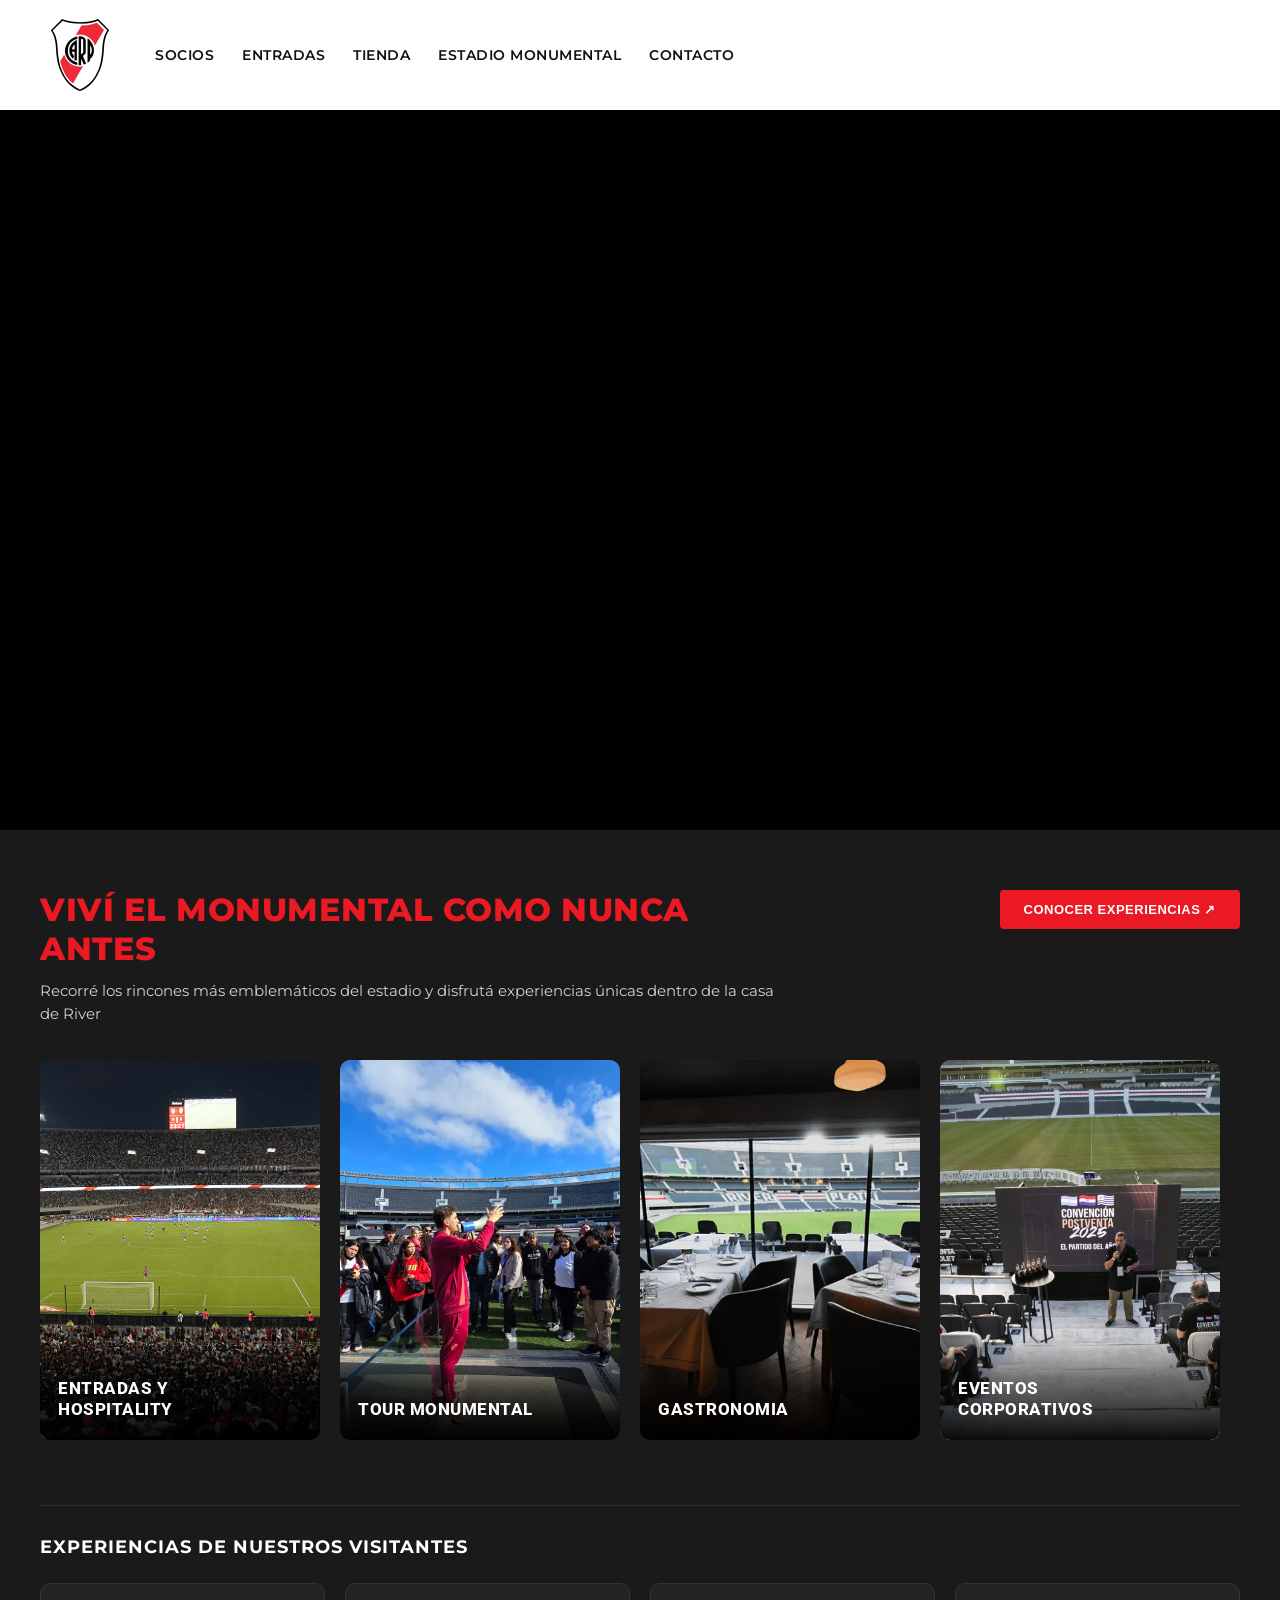
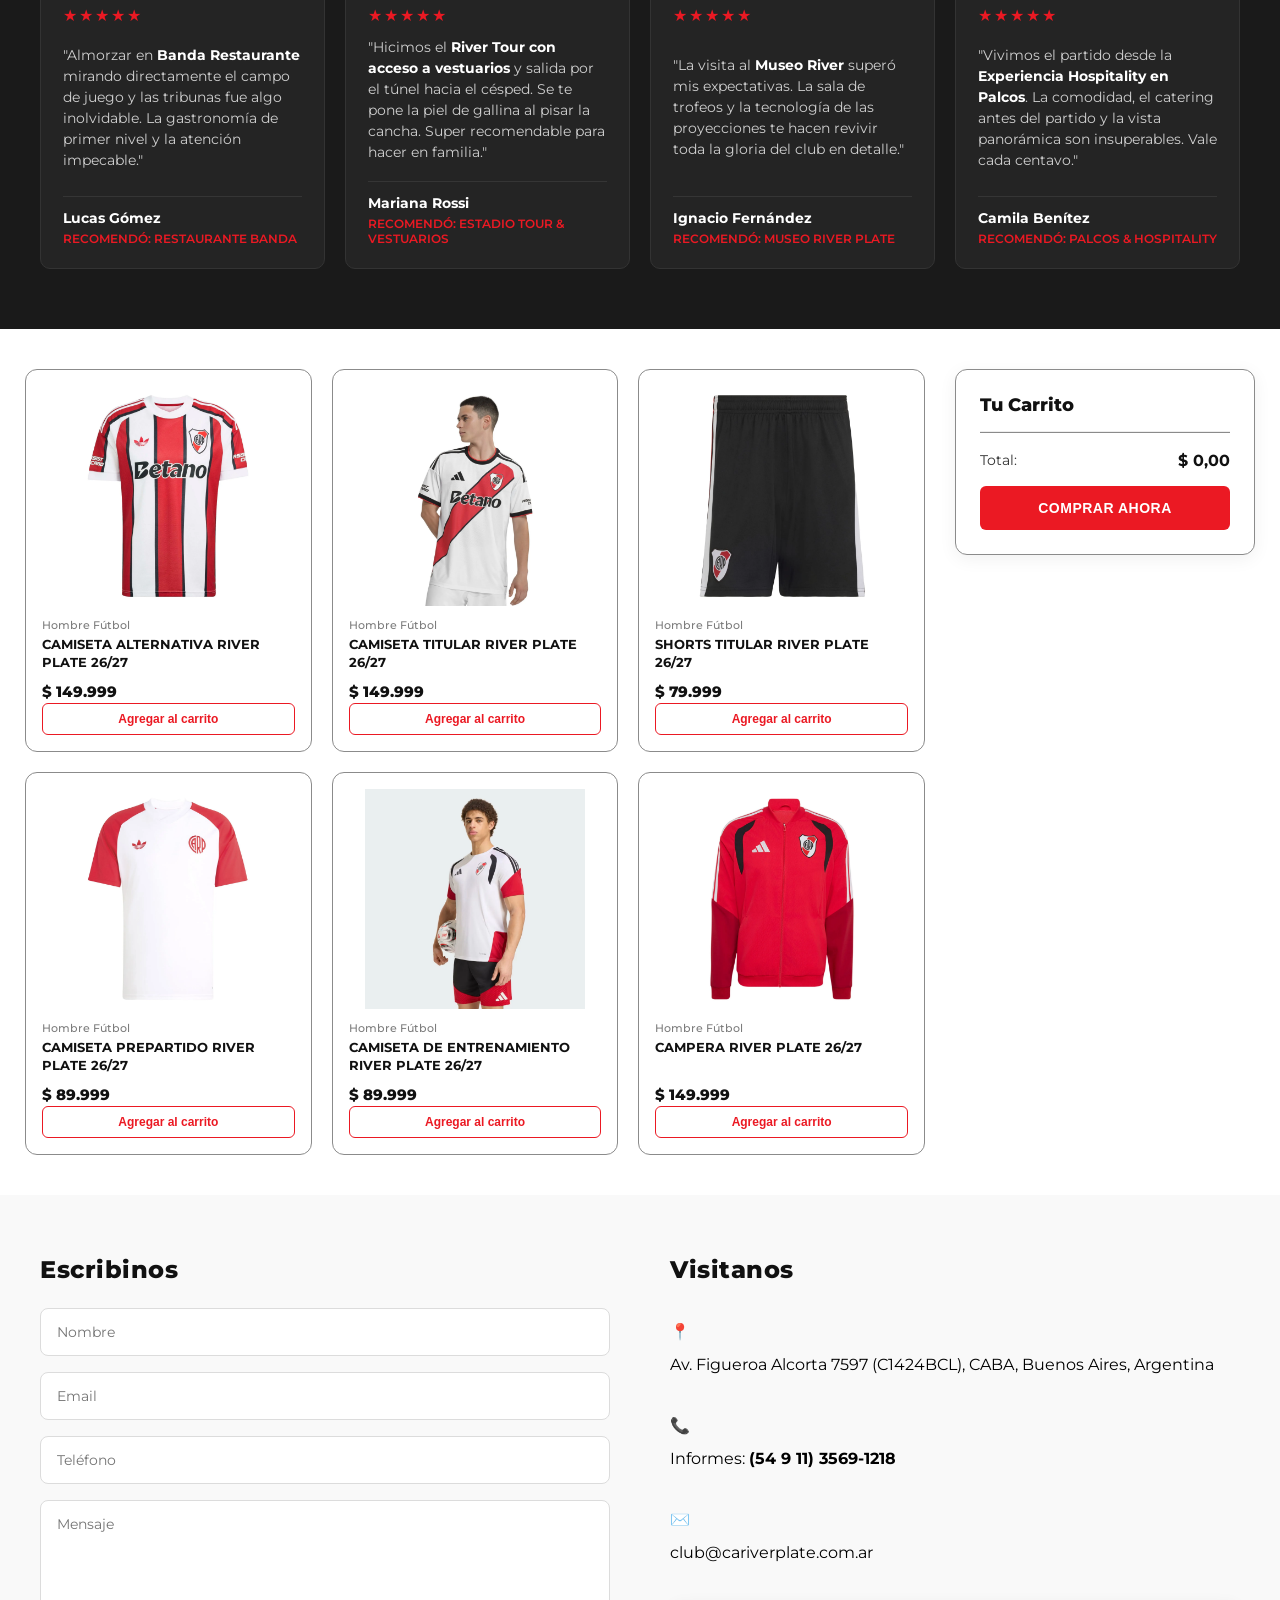
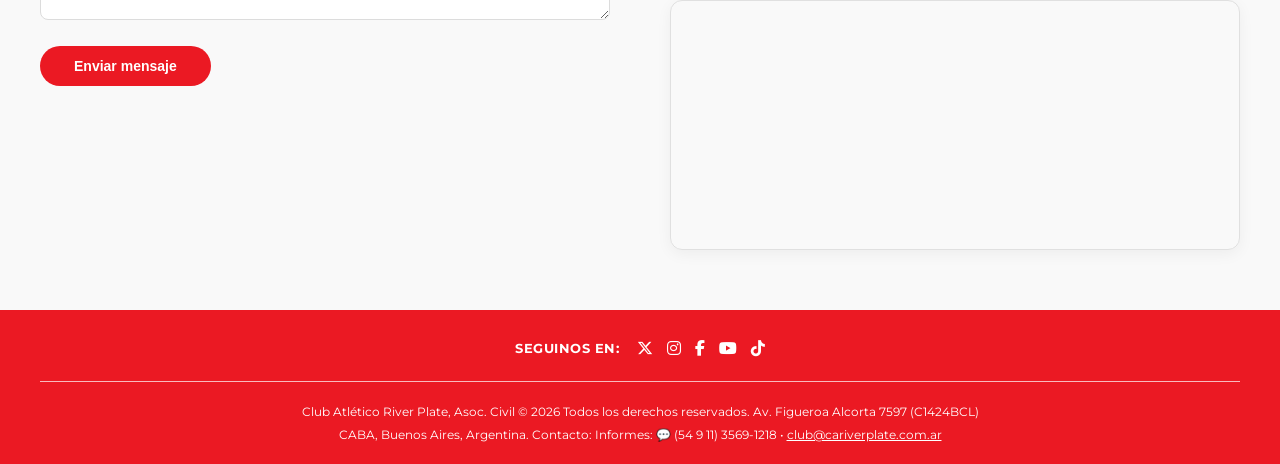
<file: index.html>
<!DOCTYPE html>
<html lang="en">
<head>
    <meta charset="UTF-8">
    <meta name="viewport" content="width=device-width, initial-scale=1.0">
    <link rel="preconnect" href="https://fonts.googleapis.com">
    <link rel="preconnect" href="https://fonts.gstatic.com" crossorigin>
    <link href="https://fonts.googleapis.com/css2?family=Open+Sans:ital,wght@0,300..800;1,300..800&display=swap" rel="stylesheet">
    <link rel="preconnect" href="https://fonts.googleapis.com">
    <link rel="preconnect" href="https://fonts.gstatic.com" crossorigin>
    <link href="https://fonts.googleapis.com/css2?family=Open+Sans:ital,wght@0,300..800;1,300..800&family=Roboto:ital,wght@0,100..900;1,100..900&display=swap" rel="stylesheet">
    <link rel="stylesheet" href="https://cdnjs.cloudflare.com/ajax/libs/font-awesome/6.5.1/css/all.min.css">
    <link rel="stylesheet" href="styles.css">
    <title>Club Atletico River Plate | El mas grande</title>
    
</head>
<body>
    <header class="encabezado">
        <div>
            <img src="escudo.jpg" alt="Escudo" class="escudo">

        </div>
        <nav class="nav-menu">
            <a href="#" class="nav-item">SOCIOS</a>
            <a href="#" class="nav-item">ENTRADAS</a>
            <a href="#tienda" class="nav-item">TIENDA</a>
            <a href="#monumental" class="nav-item">ESTADIO MONUMENTAL</a>
            <a href="#contacto" class="nav-item">CONTACTO</a>
        </nav>
    </header>
    
    <main>
        <section class="videocaja">
                <video class="auto-video" autoplay muted loop playsinline>
                    <source src="monumental.mp4" type="video/mp4"> 

                </video>
        </section>


            
        <!-- SECCIÓN VIVÍ EL MONUMENTAL -->
        <section class="monumental-section" id="monumental">

            <!-- Encabezado superior con textos a la izquierda y botón a la derecha -->
            <div class="monumental-header">
                <div class="monumental-titulos">
                    <h2 class="monumental-titulo-rojo">VIVÍ EL MONUMENTAL COMO NUNCA ANTES</h2>
                    <p class="monumental-subtitulo">
                    Recorré los rincones más emblemáticos del estadio y disfrutá experiencias únicas dentro de la casa de River
                    </p>
                </div>

                
                <button type="button" class="btn-conocer-experiencias">
                CONOCER EXPERIENCIAS ↗
                </button>
            </div>

            <!-- Galería -->
            <div class="monumental-galeria">
    
                <!-- Imagen 1 -->
                <div class="experiencia-card">
                    <img src="experiencia-1.jpg" alt="Tribuna Monumental" class="experiencia-img">
                    <h4 class="experiencia-titulo">ENTRADAS Y<br>HOSPITALITY</h4>
                </div>

                <!-- Imagen 2 -->
                <div class="experiencia-card">
                    <img src="experiencia-2.jpg" alt="Vista campo de juego" class="experiencia-img">
                    <h4 class="experiencia-titulo">TOUR MONUMENTAL</h4>
                </div>

                <!-- Imagen 3 -->
                <div class="experiencia-card">
                    <img src="experiencia-3.jpg" alt="Restaurante Banda" class="experiencia-img">
                    <h4 class="experiencia-titulo">GASTRONOMIA</h4>
                </div>

                <!-- Imagen 4 -->
                <div class="experiencia-card">
                    <img src="experiencia-4.jpg" alt="Convención o Eventos" class="experiencia-img">
                    <h4 class="experiencia-titulo">EVENTOS<br>CORPORATIVOS</h4>
                </div>

            </div>
            <div class="resenas-bloque">
                <h3 class="resenas-titulo-seccion">EXPERIENCIAS DE NUESTROS VISITANTES</h3>

                <div class="resenas-grid">

                    <!-- Reseña 1: Restaurante Banda -->
                    <article class="resena-card">
                        <div class="resena-estrellas">★★★★★</div>
                        <p class="resena-texto">
                        "Almorzar en <strong>Banda Restaurante</strong> mirando directamente el campo de juego y las tribunas fue algo inolvidable. La gastronomía de primer nivel y la atención impecable."
                        </p>
                        <div class="resena-usuario">
                            <p class="resena-nombre">Lucas Gómez</p>
                            <p class="resena-servicio">Recomendó: Restaurante Banda</p>
                        </div>
                    </article>

                    <!-- Reseña 2: Tour Monumental y Vestuarios -->
                    <article class="resena-card">
                        <div class="resena-estrellas">★★★★★</div>
                        <p class="resena-texto">
                        "Hicimos el <strong>River Tour con acceso a vestuarios</strong> y salida por el túnel hacia el césped. Se te pone la piel de gallina al pisar la cancha. Super recomendable para hacer en familia."
                        </p>
                        <div class="resena-usuario">
                            <p class="resena-nombre">Mariana Rossi</p>
                            <p class="resena-servicio">Recomendó: Estadio Tour & Vestuarios</p>
                        </div>
                    </article>

                    <!-- Reseña 3: Museo River -->
                    <article class="resena-card">
                        <div class="resena-estrellas">★★★★★</div>
                        <p class="resena-texto">
                        "La visita al <strong>Museo River</strong> superó mis expectativas. La sala de trofeos y la tecnología de las proyecciones te hacen revivir toda la gloria del club en detalle."
                        </p>
                        <div class="resena-usuario">
                            <p class="resena-nombre">Ignacio Fernández</p>
                            <p class="resena-servicio">Recomendó: Museo River Plate</p>
                        </div>
                    </article>

                    <!-- Reseña 4: Hospitality & Palcos -->
                    <article class="resena-card">
                        <div class="resena-estrellas">★★★★★</div>
                        <p class="resena-texto">
                        "Vivimos el partido desde la <strong>Experiencia Hospitality en Palcos</strong>. La comodidad, el catering antes del partido y la vista panorámica son insuperables. Vale cada centavo."
                        </p>
                        <div class="resena-usuario">
                            <p class="resena-nombre">Camila Benítez</p>
                            <p class="resena-servicio">Recomendó: Palcos & Hospitality</p>
                        </div>
                    </article>
                </div>
            </div>
        </section>
        <!-- SECCIÓN TIENDA OFICIAL CON CARRITO -->
        <section class="tienda-section" id="tienda">
        
            <div class="tienda-layout">
            
                <!-- ÁREA DE PRODUCTOS (3/4 de la pantalla: Grilla 3x3) -->
                <div class="productos-grid">

                    <!-- Producto 1 -->
                    <article class="producto-card">
                        <div class="producto-img-box">
                            <img src="camiseta-alter.jpg" alt="Camiseta Alternativa" class="producto-img">
                        </div>
                        <div class="producto-info">
                            <p class="producto-categoria">Hombre Fútbol</p>
                            <h3 class="producto-nombre">CAMISETA ALTERNATIVA RIVER PLATE 26/27</h3>
                            <p class="precio-principal">$ 149.999</p>
                            <button type="button" class="btn-agregar">Agregar al carrito</button>
                        </div>
                    </article>

                    <!-- Producto 2 -->
                    <article class="producto-card">
                        <div class="producto-img-box">
                            <img src="camisetatitu.jpg" alt="Camiseta Titular" class="producto-img">
                        </div>
                        <div class="producto-info">
                            <p class="producto-categoria">Hombre Fútbol</p>
                            <h3 class="producto-nombre">CAMISETA TITULAR RIVER PLATE 26/27</h3>
                            <p class="precio-principal">$ 149.999</p>
                            <button type="button" class="btn-agregar">Agregar al carrito</button>
                        </div>
                    </article>

                    <!-- Producto 3 -->
                    <article class="producto-card">
                        <div class="producto-img-box">
                            <img src="short-titular.jpg" alt="Shorts Titular" class="producto-img">
                        </div>
                        <div class="producto-info">
                            <p class="producto-categoria">Hombre Fútbol</p>
                            <h3 class="producto-nombre">SHORTS TITULAR RIVER PLATE 26/27 </h3>
                            <p class="precio-principal">$ 79.999</p>
                            <button type="button" class="btn-agregar">Agregar al carrito</button>
                        </div>
                    </article>

                    <!-- Producto 4 -->
                    <article class="producto-card">
                        <div class="producto-img-box">
                            <img src="camiseta-pre.jpg" alt="Camiseta Prepartido" class="producto-img">
                        </div>
                        <div class="producto-info">
                            <p class="producto-categoria">Hombre Fútbol</p>
                            <h3 class="producto-nombre">CAMISETA PREPARTIDO RIVER PLATE 26/27</h3>
                            <p class="precio-principal">$ 89.999</p>
                            <button type="button" class="btn-agregar">Agregar al carrito</button>
                        </div>
                    </article>

                    <!-- Producto 5 -->
                    <article class="producto-card">
                        <div class="producto-img-box">
                            <img src="camiseta-entre.jpg" alt="Camiseta de Entrenamiento" class="producto-img">
                        </div>
                        <div class="producto-info">
                            <p class="producto-categoria">Hombre Fútbol</p>
                            <h3 class="producto-nombre">CAMISETA DE ENTRENAMIENTO RIVER PLATE 26/27</h3>
                            <p class="precio-principal">$ 89.999</p>
                            <button type="button" class="btn-agregar">Agregar al carrito</button>
                        </div>
                    </article>

                    <!-- Producto 6 -->
                    <article class="producto-card">
                        <div class="producto-img-box">
                            <img src="campera.jpg" alt="Campera Roja" class="producto-img">
                        </div>
                        <div class="producto-info">
                            <p class="producto-categoria">Hombre Fútbol</p>
                            <h3 class="producto-nombre">CAMPERA RIVER PLATE 26/27</h3>
                            <p class="precio-principal">$ 149.999</p>
                            <button type="button" class="btn-agregar">Agregar al carrito</button>
                        </div>
                    </article>
                </div>

                <!-- ÁREA DE CARRITO (1/4 de la pantalla) -->
                <aside class="carrito-panel">
                    <div class="carrito-header">
                        <h3>Tu Carrito</h3>
                
                    </div>


                    <!-- Resumen final y botón Comprar -->
                    <div class="carrito-footer">
                        <div class="carrito-subtotal">
                            <p>Total:</p>
                            <strong>$ 0,00</strong>
                        </div>
                        <button type="button" class="btn-comprar">COMPRAR AHORA</button>
                    </div>
                </aside>
            </div>

        </section>
        <!-- SECCIÓN DE CONTACTO Y UBICACIÓN -->
        <section class="contacto-section" id="contacto">
        <div class="contacto-container">

            <!-- COLUMNA IZQUIERDA: FORMULARIO DE MENSAJE -->
            <div class="contacto-formulario-col">
            <h2 class="contacto-titulo">Escribinos</h2>
            
            <form class="formulario-contacto" >
                <div class="campo-grupo">
                <input type="text" placeholder="Nombre" class="input-contacto" required>
                </div>

                <div class="campo-grupo">
                <input type="email" placeholder="Email" class="input-contacto" required>
                </div>

                <div class="campo-grupo">
                <input type="tel" placeholder="Teléfono" class="input-contacto">
                </div>

                <div class="campo-grupo">
                <textarea placeholder="Mensaje" rows="5" class="input-contacto textarea-contacto" required></textarea>
                </div>

                <!-- Botón de enviar estilo River (sin redirección) -->
                <button type="submit" class="btn-enviar-contacto">
                Enviar mensaje
                </button>
            </form>
            </div>

            <!-- COLUMNA DERECHA: INFORMACIÓN OFICIAL Y MAPA MONUMENTAL -->
            <div class="contacto-info-col">
            <h2 class="contacto-titulo">Visitanos</h2>

            <div class="info-detalles">
                <!-- Dirección oficial -->
                <p class="info-item">
                <p class="info-icono">📍</p>
                <p>Av. Figueroa Alcorta 7597 (C1424BCL), CABA, Buenos Aires, Argentina</p>
                </p>

                <!-- WhatsApp Informes -->
                <p class="info-item">
                <p class="info-icono">📞</p>
                <p>Informes: <strong>(54 9 11) 3569-1218</strong></p>
                </p>

                <!-- Email oficial -->
                <p class="info-item">
                <p class="info-icono">✉️</p>
                <p>club@cariverplate.com.ar</p>
                </p>
            </div>

            <!-- Mapa interactivo de Google Maps embebido centrado en el Estadio Monumental -->
            <div class="mapa-contenedor">
                <iframe 
                title="Ubicación Estadio Monumental River Plate"
                src="https://maps.google.com/maps?q=Estadio%20Monumental%20River%20Plate,%20Av.%20Figueroa%20Alcorta%207597,%20Buenos%20Aires&t=&z=16&ie=UTF8&iwloc=&output=embed" 
                allowfullscreen="" 
                loading="lazy">
                </iframe>
            </div>
            </div>

        </div>
        </section>        
    </main>
    <!-- PIE DE PÁGINA INSTITUCIONAL RIVER PLATE -->
    <footer class="footer-river">
    <div class="footer-container">
        
        <!-- PARTE SUPERIOR ( Escudo + Redes Sociales) -->
        <div class="footer-superior">
        
        

        <!-- Bloque de Redes Sociales -->
        <div class="footer-redes">
            <p class="redes-texto">SEGUINOS EN:</p>
            <div class="redes-iconos">
                <a href="#" class="red-icon" aria-label="X"><i class="fa-brands fa-x-twitter"></i></a>
                <a href="#" class="red-icon" aria-label="Instagram"><i class="fa-brands fa-instagram"></i></a>
                <a href="#" class="red-icon" aria-label="Facebook"><i class="fa-brands fa-facebook-f"></i></a>
                <a href="#" class="red-icon" aria-label="YouTube"><i class="fa-brands fa-youtube"></i></a>
                <a href="#" class="red-icon" aria-label="TikTok"><i class="fa-brands fa-tiktok"></i></a>
            
            </div>
        </div>

        </div>

        <!-- LÍNEA SEPARADORA BLANCA -->
        <hr class="footer-divisor">

        <!-- PARTE INFERIOR (Segunda imagen: Texto legal, dirección y contacto) -->
        <div class="footer-inferior">
        <p class="footer-copyright">
            Club Atlético River Plate, Asoc. Civil &copy; 2026 Todos los derechos reservados. Av. Figueroa Alcorta 7597 (C1424BCL)
        </p>
        <p class="footer-contacto">
            CABA, Buenos Aires, Argentina. Contacto: Informes: &#x1F4AC; (54 9 11) 3569-1218 &bull; <span class="footer-email">club@cariverplate.com.ar</span>
        </p>
        </div>

    </div>
    </footer>    
</body>
</html>
</file>
<file: styles.css>
@import url('https://fonts.googleapis.com/css2?family=Montserrat:wght@500;600;700&display=swap');

* {
  box-sizing: border-box;
  margin: 0;
  padding: 0;
}
body {
  font-family: 'Montserrat', sans-serif;
  background-color: white;
}
/* Contenedor principal de la barra */
.encabezado {
  display: flex;
  align-items: center;
  padding: 15px 40px;
  background-color: white;
  
  gap: 35px; /* Espacio entre el escudo y el menú */
}
.escudo{
    width: 80px ;
    height: auto;
    display: block;
    
}
.nav-menu {
  display: flex;
  align-items: center;
  
  gap: 28px;          /* Separación uniforme entre cada texto */
}
.nav-item {
  text-decoration: none;     /* Quita el subrayado típico de enlaces */
  color: #111111;            /* Color negro elegante */
  font-size: 14px;
  font-weight: 600;          /* Grosor semi-negrita */
  letter-spacing: 0.5px;     /* Ligero espaciado entre letras */
  text-transform: uppercase; /* Convierte todo a mayúsculas */
  cursor: pointer;           /* Manito al pasar por encima */
  position: relative;
  transition: color 0.2s ease;
}
.nav-item:hover {
  color: #eb1923; /* Rojo institucional */
}
.auto-video{
    width: 100%;
    height: 100%;
    object-fit: cover;     /* Clave: hace que cubra todo el contenedor sin deformarse */
    display: block;
}
.videocaja{
  position: relative;
  width: 100%;
  height: 80vh;          /* Ocupa el 80% del alto de la pantalla (puedes ajustarlo) */
  overflow: hidden;      /* Corta cualquier sobrante del video */
  background-color: #000; /* Fondo negro mientras carga */
}


/* Contenedor general oscuro de la sección */
.monumental-section {
  background-color: #1a1a1a; /* Fondo gris oscuro característico */
  padding: 60px 40px;
  width: 100%;
  box-sizing: border-box;
}


.monumental-header {
  max-width: 1400px;
  margin: 0 auto 35px auto;
  display: flex;
  justify-content: space-between;
  align-items: flex-start;
  gap: 20px;
}

/* Textos informativos */
.monumental-titulos {
  max-width: 750px;
}

.monumental-titulo-rojo {
  color: #eb1923; 
  font-size: 32px;
  font-weight: 800;
  letter-spacing: 0.5px;
  text-transform: uppercase;
  margin-bottom: 12px;
}

.monumental-subtitulo {
  color: #d1d1d1;
  font-size: 15px;
  line-height: 1.5;
}

.btn-conocer-experiencias {
  background-color: #eb1923;
  color: white;
  border: none;
  border-radius: 4px;
  padding: 12px 24px;
  font-size: 13px;
  font-weight: 700;
  text-transform: uppercase;
  letter-spacing: 0.5px;
  cursor: pointer;
  white-space: nowrap; /* Evita que el texto se corte en dos líneas */
  transition: background-color 0.2s ease, transform 0.1s ease;
}

.btn-conocer-experiencias:hover {
  background-color: #eb1923;
}

.btn-conocer-experiencias:active {
  transform: scale(0.98);
}

/* Fila de tarjetas D */
.monumental-galeria {
  max-width: 1400px;
  margin: 0 auto;
  display: flex;
  gap: 20px;

  padding-bottom: 15px;    
}

/* Tarjeta individual */
.experiencia-card {
  flex: 0 0 280px;           
  height: 380px;            
  border-radius: 10px;      
  overflow: hidden;
  position: relative;
  cursor: pointer;
}
.experiencia-img {
  width: 100%;
  height: 100%;
  object-fit: cover;      
  display: block;
}
/* Tipografía en mayúsculas, negrita y alineada abajo a la izquierda */
.experiencia-titulo {
  position: absolute; /* Hace que flote sobre la imagen */
  bottom: 0;          /* Lo ubica pegado abajo */
  left: 0;
  width: 100%;       
  box-sizing: border-box;
  z-index: 2;
  color: #ffffff;
  font-family: 'Roboto', 'Open Sans', sans-serif;
  font-size: 17px;
  font-weight: 800;
  line-height: 1.25;
  letter-spacing: 0.5px;
  text-transform: uppercase;
  padding: 40px 18px 20px 18px;
  margin: 0;

  /* Degradé negro para que el blanco sea legible sobre cualquier foto */
  background: linear-gradient(to top, rgba(0, 0, 0, 0.95) 0%, rgba(0, 0, 0, 0.5) 60%, transparent 100%);
}
/* Contenedor general de las reseñas dentro de la sección */
.resenas-bloque {
  max-width: 1400px;
  margin: 50px auto 0 auto; 
  padding-top: 30px;
  border-top: 1px solid #2e2e2e;  
}

/* Título de la sección de reseñas */
.resenas-titulo-seccion {
  color: white;
  font-size: 18px;
  font-weight: 700;
  letter-spacing: 1px;
  margin-bottom: 25px;
  text-transform: uppercase;
}

/* Grilla con las 4 tarjetas  */
.resenas-grid {
  display: grid;
  grid-template-columns: repeat(auto-fit, minmax(260px, 1fr));
  gap: 20px;
}

/* Tarjeta individual de reseña */
.resena-card {
  background-color: #242424; 
  border-radius: 10px;
  padding: 22px;
  display: flex;
  flex-direction: column;
  justify-content: space-between;
  border: 1px solid #333333;
  transition: border-color 0.2s ease;
}

.resena-card:hover {
  
  border-color: #eb1923; /* Detalle rojo al pasar el cursor */
}

/* Estrellitas en rojo River */
.resena-estrellas {
  color: #eb1923;
  font-size: 16px;
  margin-bottom: 12px;
  letter-spacing: 2px;
}

/* Comentario del usuario */
.resena-texto {
  color: #cfcfcf;
  font-size: 14px;
  line-height: 1.5;
  margin-bottom: 18px;
}

.resena-texto strong {
  color: white;
}

/* Datos del autor y servicio */
.resena-usuario {
  display: flex;
  flex-direction: column;
  gap: 4px;
  border-top: 1px solid #353535;
  padding-top: 12px;
}

.resena-nombre {
  color: white;
  font-size: 14px;
  font-weight: 700;
}

.resena-servicio {
  color: #eb1923; /* Servicio destacado en rojo */
  font-size: 12px;
  font-weight: 600;
  text-transform: uppercase;
}


/* Sección contenedora */
.tienda-section {
  width: 100%;
  max-width: 1550px;
  margin: 40px auto;
  padding: 0 25px;
  box-sizing: border-box;
}

/* División de la pantalla: 3/4 Productos (75%) y 1/4 Carrito (25%) */
.tienda-layout {
  display: grid;
  grid-template-columns: 3fr 1fr;
  gap: 30px;
  align-items: start;
}

/* Grilla de productos: 3 columnas x 3 filas */
.productos-grid {
  display: grid;
  grid-template-columns: repeat(3, 1fr);
  gap: 20px;
}

/* Tarjeta de producto */
.producto-card {
  background-color: white;
  border: 1px solid #8b8b8b;
  border-radius: 12px;
  padding: 16px;
  display: flex;
  flex-direction: column;
  justify-content: space-between;
  
}


/* Contenedor y ajuste de imagen */
.producto-img-box {
  width: 100%;
  height: 220px;
  display: flex;
  justify-content: center;
  align-items: center;
  margin-bottom: 12px;
}

.producto-img {
  max-width: 100%;
  max-height: 100%;
  object-fit: contain;
}

/* Textos de la tarjeta */
.producto-info {
  display: flex;
  flex-direction: column;
}

.producto-categoria {
  font-size: 11px;
  color: #7d7d7d;
  font-weight: 500;
  margin-bottom: 4px;
}

.producto-nombre {
  font-size: 13px;
  font-weight: 700;
  color: #111111;
  line-height: 1.35;
  margin-bottom: 10px;
  min-height: 36px; /* Mantiene la misma altura en los nombres de 2 líneas */
}

.precio-principal {
  font-size: 15px;
  font-weight: 800;
  color: #111111;
  margin-bottom: 2px;
}



/* Botón individual "Agregar al carrito" */
.btn-agregar {
  width: 100%;
  background-color: #ffffff;
  color: #eb1923;
  border: 1.5px solid #eb1923;
  border-radius: 6px;
  padding: 8px 12px;
  font-size: 12px;
  font-weight: 700;
  cursor: pointer;
  transition: all 0.2s ease;
}

.btn-agregar:hover {
  background-color: #eb1923;
  color: #ffffff;
}

.btn-agregar:active {
  transform: scale(0.98);
}


/* PANEL DEL CARRITO (1/4 de la pantalla)     */

.carrito-panel {
  background-color: #ffffff;
  border: 1px solid #8b8b8b;
  border-radius: 12px;
  padding: 24px;
  
  top: 20px;
  box-shadow: 0 4px 18px rgba(0, 0, 0, 0.06);
}

.carrito-header {
  display: flex;
  justify-content: space-between;
  align-items: center;
  padding-bottom: 15px;
  border-bottom: 1px solid #ededed;
}

.carrito-header h3 {
  font-size: 18px;
  font-weight: 800;
  color: #111111;
}

.carrito-cant {
  font-size: 12px;
  font-weight: 600;
  color: #777777;
  background-color: #f1f1f1;
  padding: 4px 8px;
  border-radius: 12px;
}

/* Pie del carrito con botón comprar */
.carrito-footer {
  border-top: 1px solid #8b8b8b;
  padding-top: 18px;
}

.carrito-subtotal {
  display: flex;
  justify-content: space-between;
  font-size: 14px;
  margin-bottom: 16px;
  color: #333333;
}

.carrito-subtotal strong {
  font-size: 16px;
  color: #111111;
}

/* Botón principal de Comprar */
.btn-comprar {
  width: 100%;
  background-color: #eb1923;
  color: #ffffff;
  border: none;
  border-radius: 6px;
  padding: 14px;
  font-size: 14px;
  font-weight: 800;
  letter-spacing: 0.5px;
  cursor: pointer;
  transition: background-color 0.2s ease, transform 0.1s ease;
}

.btn-comprar:hover {
  background-color: #c7121b;
}

.btn-comprar:active {
  transform: scale(0.98);
}
/* Contenedor principal de la sección de contacto */
.contacto-section {
  width: 100%;
  background-color: #f9f9f9;
  padding: 60px 40px;
  box-sizing: border-box;
}

/* Grilla a dos columnas: Formulario e Información */
.contacto-container {
  max-width: 1200px;
  margin: 0 auto;
  display: grid;
  grid-template-columns: 1fr 1fr;
  gap: 60px;
  align-items: start;
}

/* Títulos de ambas columnas */
.contacto-titulo {
  font-size: 24px;
  font-weight: 800;
  color: #111111;
  margin-bottom: 24px;
  letter-spacing: 0.5px;
}

/* --- Formulario --- */
.formulario-contacto {
  display: flex;
  flex-direction: column;
  gap: 16px;
}

.campo-grupo {
  width: 100%;
}

.input-contacto {
  width: 100%;
  padding: 14px 16px;
  border: 1.5px solid #dcdcdc;
  border-radius: 8px;
  font-size: 14px;
  font-family: inherit;
  color: #222222;
  background-color: #ffffff;
  box-sizing: border-box;
  outline: none;
  transition: border-color 0.2s ease, box-shadow 0.2s ease;
}

.input-contacto:focus {
  border-color: #eb1923;
  box-shadow: 0 0 0 3px rgba(235, 25, 35, 0.1);
}

.textarea-contacto {
  resize: vertical;
  min-height: 120px;
}


.btn-enviar-contacto {
  align-self: flex-start;
  background-color: #eb1923;
  color: #ffffff;
  border: none;
  border-radius: 25px; 
  padding: 12px 34px;
  font-size: 14px;
  font-weight: 700;
  cursor: pointer;
  transition: background-color 0.2s ease, transform 0.1s ease;
  margin-top: 6px;
}

.btn-enviar-contacto:hover {
  background-color: #c7121b;
}

.btn-enviar-contacto:active {
  transform: scale(0.97);
}

/* --- Información de Contacto --- */
.info-detalles {
  display: flex;
  flex-direction: column;
  gap: 14px;
  margin-bottom: 24px;
}

.info-item {
  display: flex;
  align-items: center;
  gap: 12px;
  font-size: 14px;
  color: #444444;
  line-height: 1.4;
}

.info-icono {
  font-size: 16px;
}

/* --- Contenedor del Mapa --- */
.mapa-contenedor {
  width: 100%;
  height: 250px;
  border-radius: 12px;
  overflow: hidden;
  border: 1px solid #e0e0e0;
  box-shadow: 0 4px 15px rgba(0, 0, 0, 0.05);
}

.mapa-contenedor iframe {
  width: 100%;
  height: 100%;
  border: 0;
}

/* Adaptabilidad a dispositivos móviles */
@media (max-width: 768px) {
  .contacto-container {
    grid-template-columns: 1fr;
    gap: 40px;
  }
}
/* Contenedor general del pie de página */
.footer-river {
  width: 100%;
  background-color: #eb1923; /* Rojo oficial River Plate */
  color: #ffffff;
  padding: 30px 40px 20px 40px;
  box-sizing: border-box;
}

.footer-container {
  max-width: 1350px;
  margin: 0 auto;
}

/* --- SECCIÓN SUPERIOR --- */
.footer-superior {
  display: flex;
  justify-content: space-between;
  align-items: center;
  padding-bottom: 25px;
}

/* Bloque central de redes sociales */
.footer-redes {
  display: flex;
  align-items: center;
  gap: 18px;
  margin: 0 auto; /* Centra el bloque de redes horizontalmente */
  
}

.redes-texto {
  font-size: 13px;
  font-weight: 700;
  letter-spacing: 0.5px;
  color: #ffffff;
}

.redes-iconos {
  display: flex;
  align-items: center;
  gap: 14px;
}

/* Iconos vectoriales de redes */
.red-icon {
  color: #ffffff;
  display: flex;
  align-items: center;
  justify-content: center;
  text-decoration: none;
}



/* --- LÍNEA DIVISORIA --- */
.footer-divisor {
  border: 0;
  height: 1px;
  background-color: rgba(255, 255, 255, 0.7); /* Línea blanca fina */
  margin: 0 0 20px 0;
}

/* --- SECCIÓN INFERIOR (Texto legal y de contacto) --- */
.footer-inferior {
  text-align: center;
  font-size: 12px;
  line-height: 1.6;
  color: #ffffff;
}

.footer-copyright {
  margin-bottom: 4px;
  font-weight: 400;
}

.footer-contacto {
  font-weight: 400;
}

.footer-email {
  text-decoration: underline;
  cursor: pointer;
}

/* Responsive para celulares */
@media (max-width: 768px) {
  .footer-superior {
    flex-direction: column;
    gap: 20px;
  }

  .footer-redes {
    transform: none;
    flex-direction: column;
    gap: 12px;
  }
}
</file>
